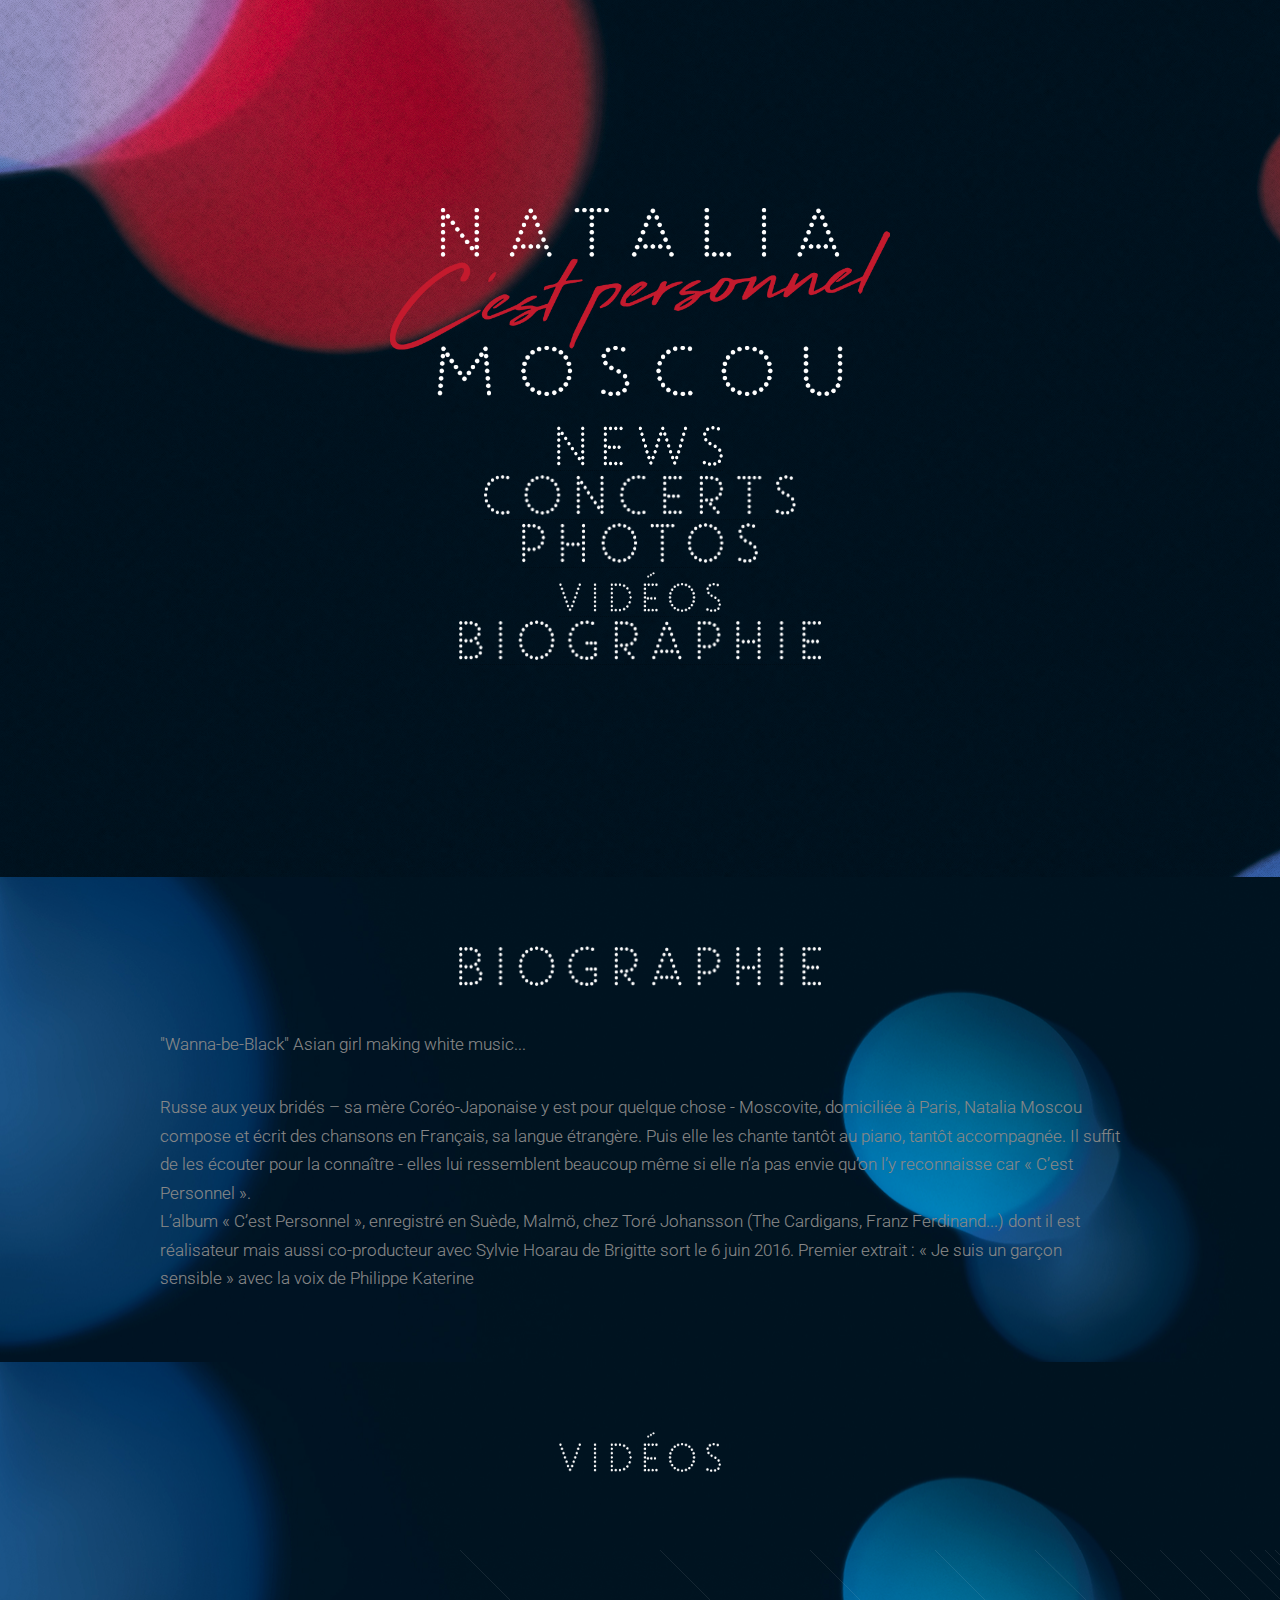
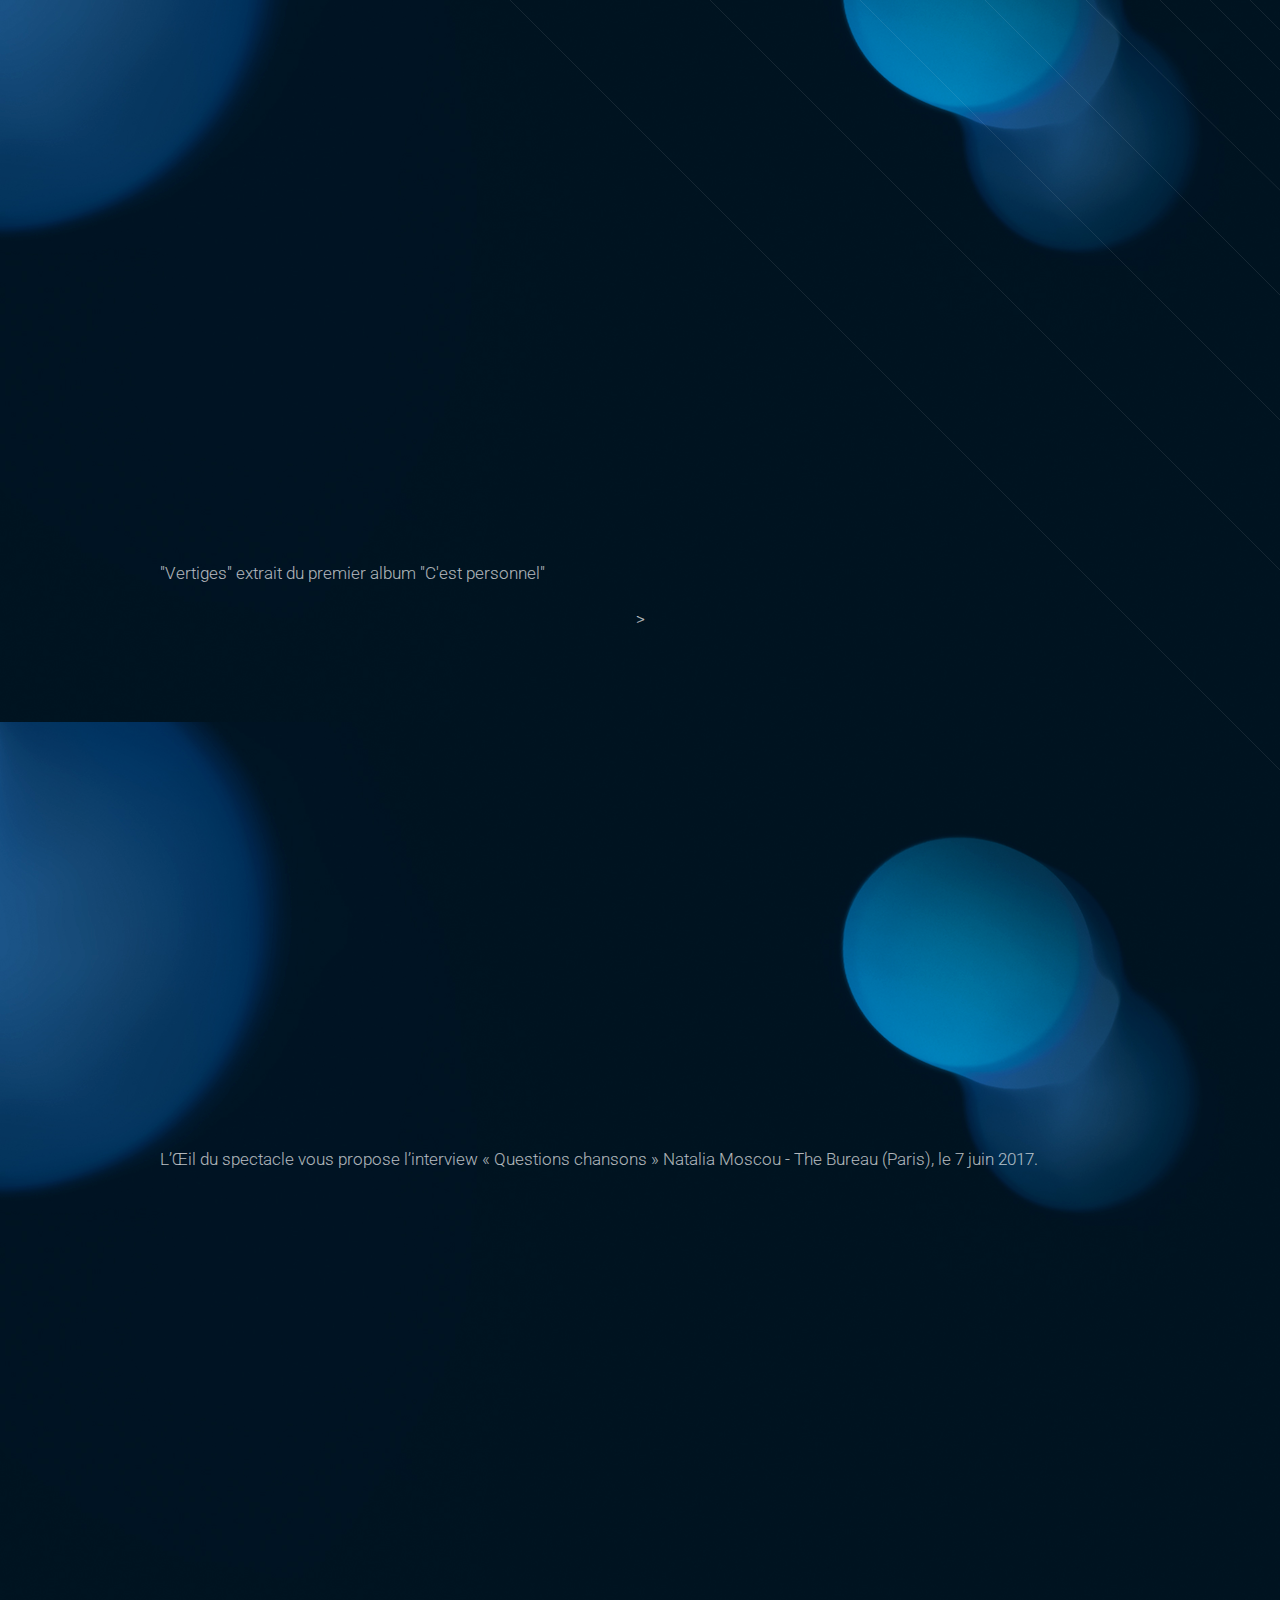
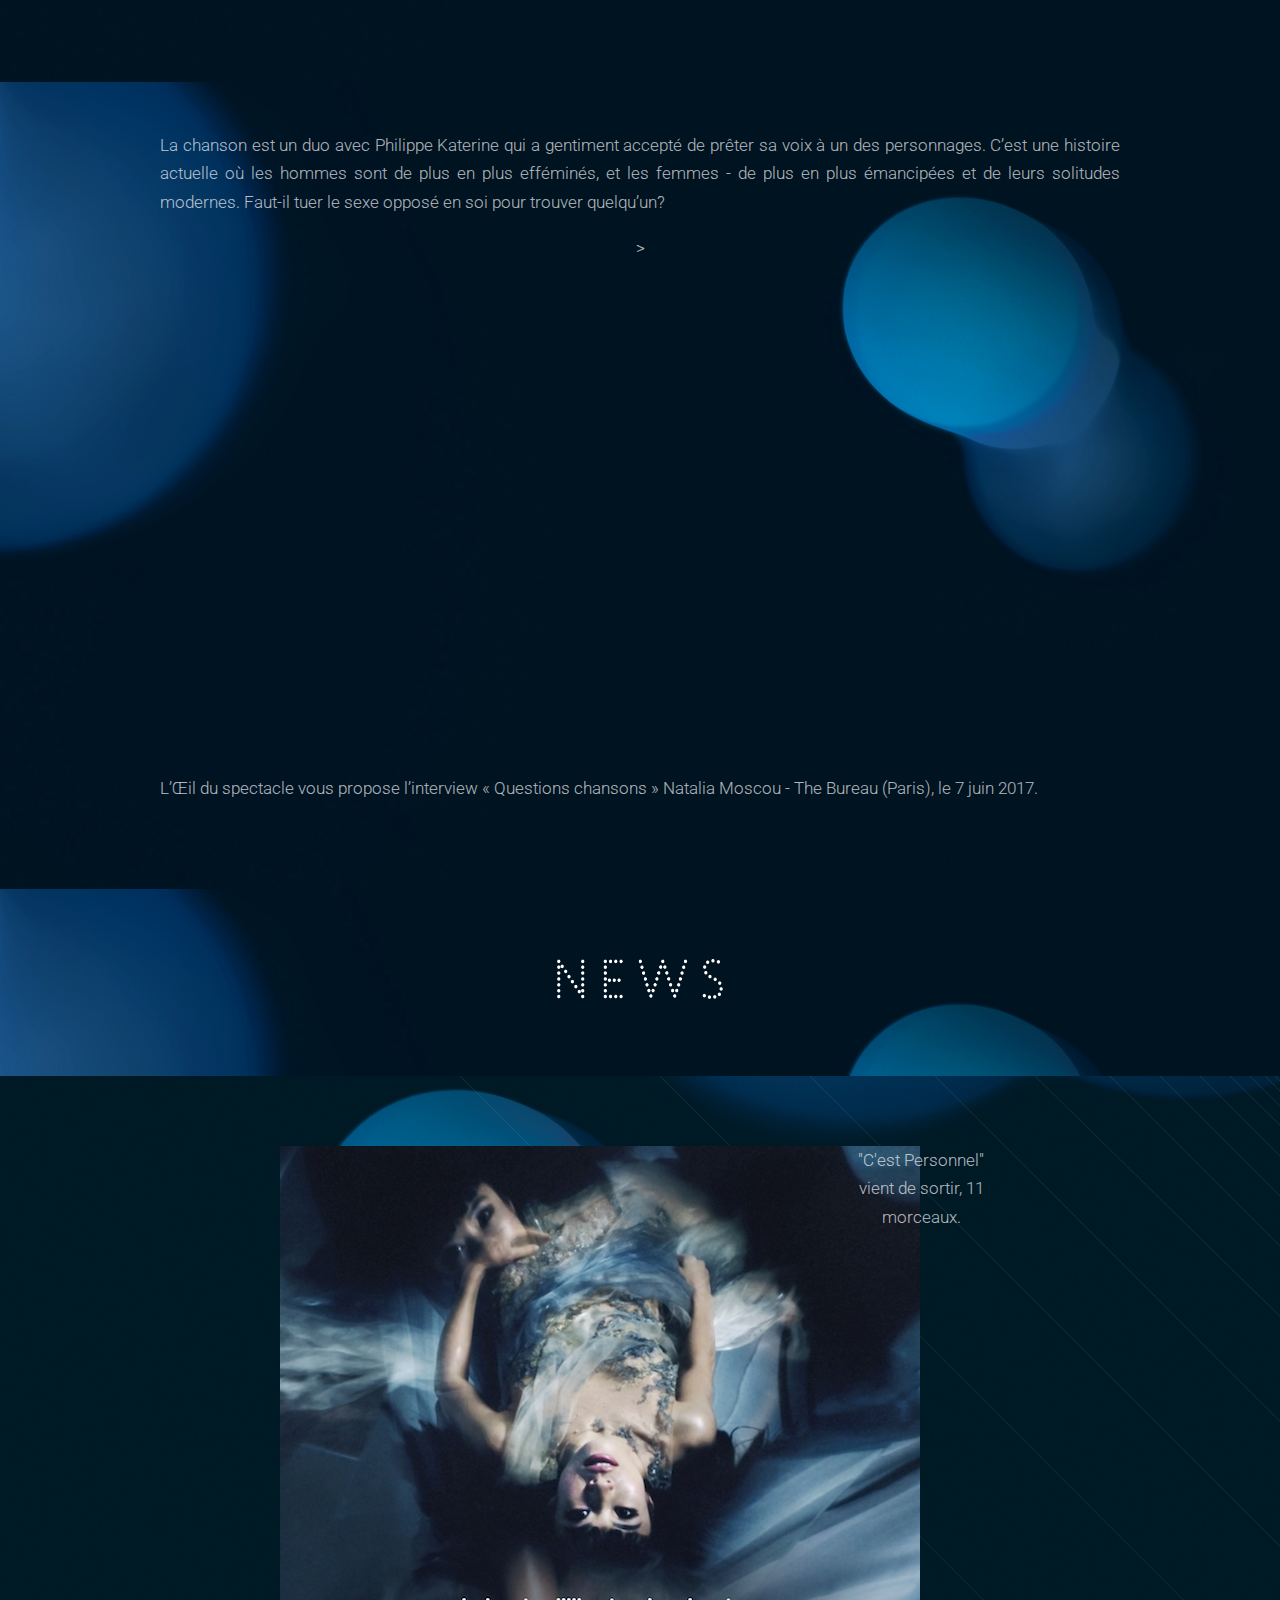
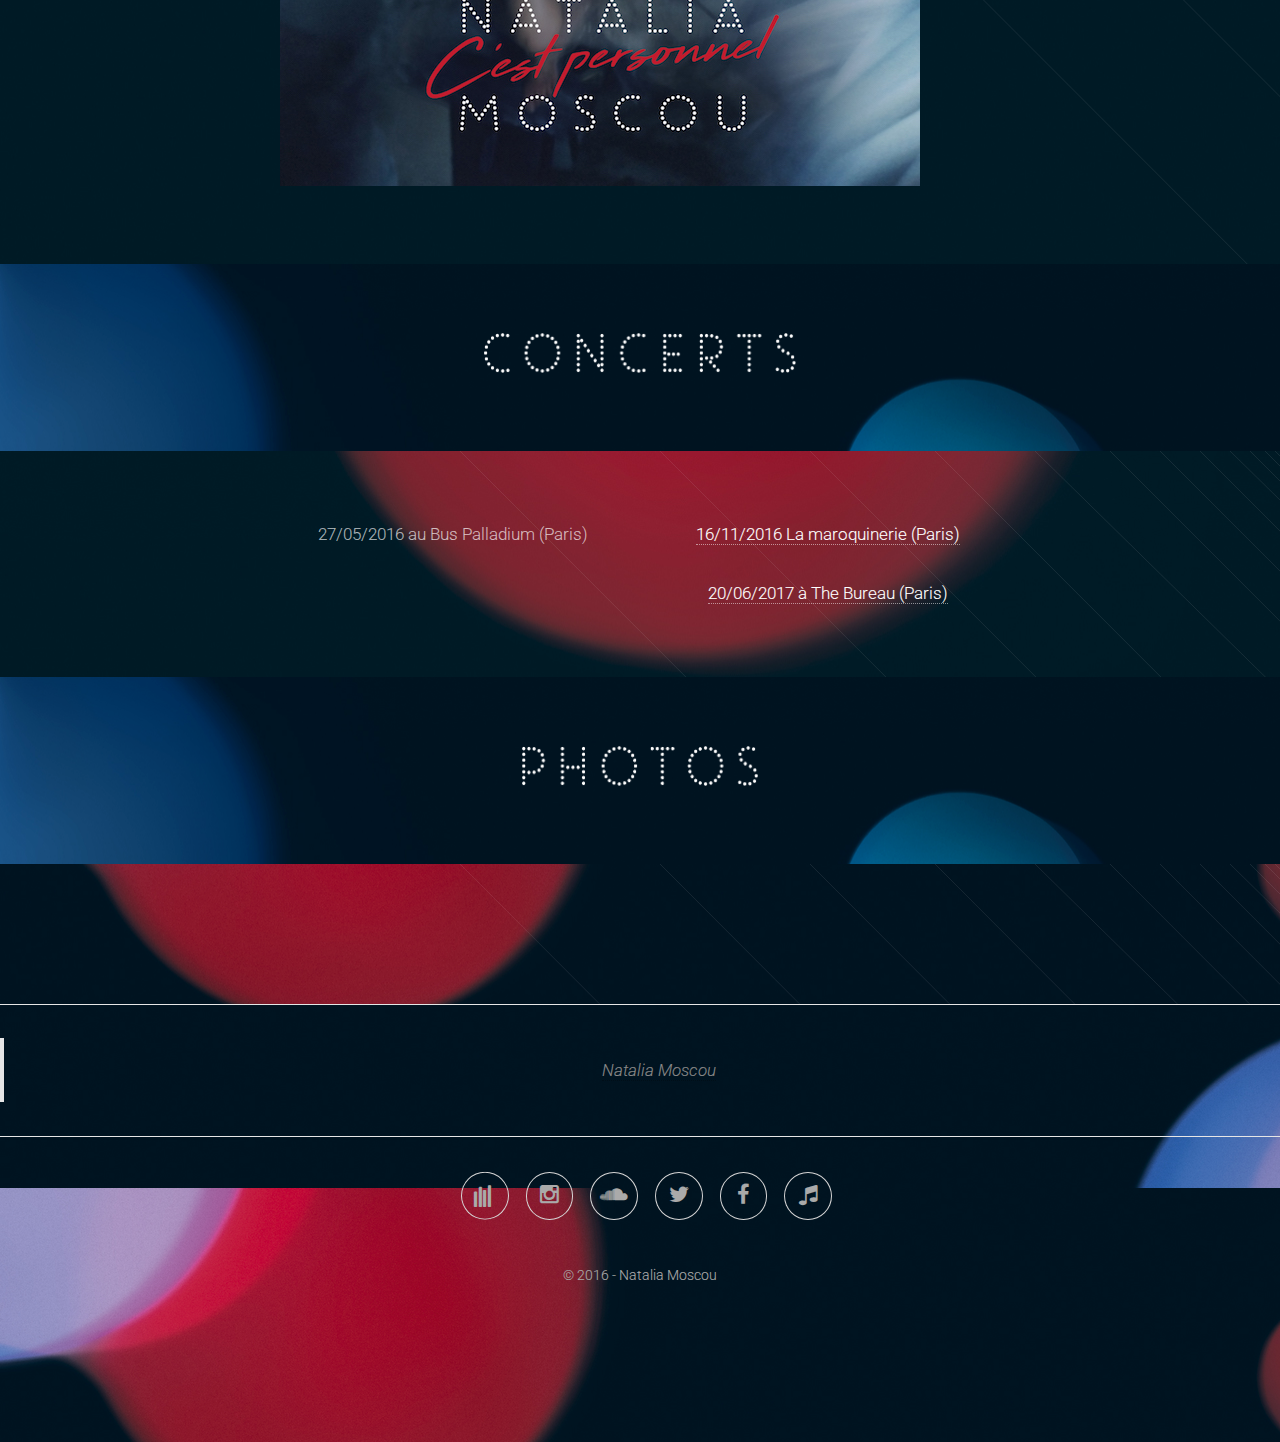
<file: index.html>
<!DOCTYPE HTML>
<html>

<head prefix="og: http://ogp.me/ns# fb: http://ogp.me/ns/fb# profile: http://ogp.me/ns/profile#">
  <title>Natalia Moscou</title>
  <meta name="viewport"
    content="width=device-width, height=device-height, initial-scale=1.0, maximum-scale=1.0, user-scalable=no">
  <meta http-equiv="content-type" content="text/html; charset=utf-8" />
  <meta charset="utf-8" />
  <meta property="fb:app_id" content="1066437356762037" />
  <meta property="og:type" content="profile" />
  <meta property="og:url" content="http://www.nataliamoscou.com" />
  <meta property="og:title" content="Natalia Moscou" />
  <meta property="og:description"
    content="Russe aux yeux bridés – sa mère Coréo-Japonaise y est pour quelque chose - Moscovite, domiciliée à Paris, Natalia Moscou compose et écrit des chansons en Français, sa langue étrangère" />
  <meta name="description"
    content="Russe aux yeux bridés – sa mère Coréo-Japonaise y est pour quelque chose - Moscovite, domiciliée à Paris, Natalia Moscou compose et écrit des chansons en Français, sa langue étrangère" />
  <meta name="keywords" content="NataliaMoscou Natalia Moscou Music" />
  <meta property="og:image" content="http://www.nataliamoscou.com/img/fb-profile.png" />
  <!--[if lte IE 8]><script src="css/ie/html5shiv.js"></script><![endif]-->
  <script src="//platform.instagram.com/en_US/embeds.js"></script>
  <script src="js/jquery.min.js"></script>
  <script src="js/jquery.scrolly.min.js"></script>
  <script src="js/skel.min.js"></script>
  <script src="js/init.js"></script>
  <script type="text/javascript" src="js/jquery.igjs.js"></script>
  <script type="text/javascript" src="js/igjs.js"></script>

  <noscript>
    <link rel="stylesheet" href="css/skel.css" />
    <link rel="stylesheet" href="css/style.css" />
    <link rel="stylesheet" href="css/style-wide.css" />
  </noscript>
  <!--[if lte IE 8]><link rel="stylesheet" href="css/ie/v8.css" /><![endif]-->
  <!--[if lte IE 9]><link rel="stylesheet" href="css/ie/v9.css" /><![endif]-->
  <style type="text/css" media="screen">
    img.polaroid {
      background: #000;
      /*Change this to a background image or remove*/
      border: solid #fff;
      border-width: 6px 6px 20px 6px;
      box-shadow: 1px 1px 5px #333;
      /* Standard blur at 5px. Increase for more depth */
      -webkit-box-shadow: 1px 1px 5px #333;
      -moz-box-shadow: 1px 1px 5px #333;
      height: 200px;
      /*Set to height of your image or desired div*/
      width: 200px;
      /*Set to width of your image or desired div*/
    }
  </style>
</head>

<body>
  <div id="fb-root"></div>
  <script>(function (d, s, id) {
      var js, fjs = d.getElementsByTagName(s)[0];
      if (d.getElementById(id)) return;
      js = d.createElement(s); js.id = id;
      js.src = "//connect.facebook.net/fr_FR/sdk.js#xfbml=1&version=v2.5&appId=1066437356762037";
      fjs.parentNode.insertBefore(js, fjs);
    }(document, 'script', 'facebook-jssdk'));</script>
  <div class="center-block">
    <!-- Header -->
    <section id="header" class="">
      <header>
        <div class="logo center-block"><img class="img-responsive" src="img/logo.png"></div>
      </header>
      <ul class="menu-list">
        <li><a href="#news" class="nodeco scrolly"><img id="news-img" src="img/menu/news.png" alt="News"></a></li>
        <li><a href="#concerts" class="nodeco scrolly"><img id="concerts-img" src="img/menu/concerts.png"
              alt="Concerts"></a></li>
        <li><a href="#photos" class="nodeco scrolly"><img id="photos-img" src="img/menu/photos.png" alt="Photos"></a>
        </li>
        <li><a href="#video" class="nodeco scrolly"><img id="videos-img" src="img/menu/videos.png" alt="Vidéos"></a>
        </li>
        <li><a href="#bio" class="nodeco scrolly"><img id="biographie-img" src="img/menu/biographie.png"
              alt="Biographie"></a></li>
      </ul>
    </section>

    <!-- bio -->
    <section id="bio" class="main bg-fond-1">
      <header>
        <div class="container">
          <img id="news-img" src="img/menu/biographie.png" alt="News">
          <p>"Wanna-be-Black" Asian girl making white music...</p>
          <p class="hero-heading">Russe aux yeux bridés – sa mère Coréo-Japonaise y est pour quelque chose - Moscovite,
            domiciliée à Paris, Natalia Moscou compose et écrit des chansons en Français, sa langue étrangère. Puis elle
            les chante tantôt au piano, tantôt accompagnée. Il suffit de les écouter pour la connaître - elles lui
            ressemblent beaucoup même si elle n’a pas envie qu’on l’y reconnaisse car « C’est Personnel ».
            <br>
            L’album « C’est Personnel », enregistré en Suède, Malmö, chez Toré Johansson (The Cardigans, Franz
            Ferdinand...) dont il est réalisateur mais aussi co-producteur avec Sylvie Hoarau de Brigitte sort le 6 juin
            2016. Premier extrait : « Je suis un garçon sensible » avec la voix de Philippe Katerine
          </p>
        </div>
        <div class="fb-like hero-heading" data-colorscheme="dark"
          data-href="https://www.facebook.com/NataliaMoscouMusic/" data-layout="standard" data-action="like"
          data-show-faces="true" data-share="true"></div>
      </header>
    </section>

    <!-- Videos -->
    <section id="video" class="main bg-fond-2">
      <header>
        <div class="container">
          <img id="news-img" src="img/menu/videos.png" alt="News">
        </div>
      </header>
      <div class="content dark style0">
        <div class="container">
          <div class="embed">
            <iframe src="https://www.youtube.com/embed/povpCfSM6Us?loop=1" frameborder="0"
              allow="autoplay; encrypted-media" allowfullscreen></iframe>
          </div>
          <p class="hero-heading">"Vertiges" extrait du premier album "C'est personnel"</p>
          <div class="embed">>
            <iframe src="https://www.youtube.com/embed/Cm4uLuJV0cg?loop=1" frameborder="0" allowfullscreen></iframe>
          </div>
          <p class="hero-heading">L’Œil du spectacle vous propose l’interview « Questions chansons » Natalia Moscou -
            The Bureau (Paris), le 7 juin 2017.</p>
        </div>
        <div class="container">
          <div class="embed">
            <iframe src="https://www.youtube.com/embed/0vwKT2s18-0?loop=1" frameborder="0" allowfullscreen></iframe>
          </div>
          <p class="hero-heading">La chanson est un duo avec Philippe Katerine qui a gentiment accepté de prêter sa voix
            à un des personnages. C’est une histoire actuelle où les hommes sont de plus en plus efféminés, et les
            femmes - de plus en plus émancipées et de leurs solitudes modernes. Faut-il tuer le sexe opposé en soi pour
            trouver quelqu’un? </p>
          <div class="embed">>
            <iframe src="https://www.youtube.com/embed/Cm4uLuJV0cg?loop=1" frameborder="0" allowfullscreen></iframe>
          </div>
          <p class="hero-heading">L’Œil du spectacle vous propose l’interview « Questions chansons » Natalia Moscou -
            The Bureau (Paris), le 7 juin 2017.</p>
        </div>
      </div>
  </div>
  </section>

  <!-- News -->
  <section id="news" class="main bg-fond-3">
    <header>
      <div class="container">
        <img id="news-img" src="img/menu/news.png" alt="News">
      </div>
    </header>
    <div class="content dark style0">
      <div class="container 75%">
        <div class="row">
          <div class="9u">
            <img src="img/NMOSCOU_cover_album.jpg" alt="Album cover">
          </div>
          <div class="3u">
            "C'est Personnel" vient de sortir, 11 morceaux.
          </div>
        </div>
      </div>
    </div>
  </section>

  <!-- Concerts -->
  <section id="concerts" class="main bg-fond-4">
    <header>
      <div class="container">
        <img id="news-img" src="img/menu/concerts.png" alt="News">
      </div>
    </header>
    <div class="content dark style0">
      <div class="container 75%">
        <div class="row">
          <div class="6u">27/05/2016 au Bus Palladium (Paris)</div>
          <div class="6u"><a href="https://www.facebook.com/events/107806529698711/" target="_blank">16/11/2016 La
              maroquinerie (Paris)</a></div>
        </div>
        <div class="row">
          <div class="6u"></div>
          <div class="6u"><a href="https://www.facebook.com/events/107806529698711/" target="_blank">20/06/2017 à The
              Bureau (Paris)</a></div>
        </div>
      </div>
    </div>
  </section>

  <!-- Photos -->
  <section id="photos" class="main bg-fond-1">
    <header>
      <div class="container">
        <img id="news-img" src="img/menu/photos.png" alt="News">
      </div>
    </header>
    <div class="content dark style0">
      <div class="container 75% photo-feed row">
      </div>
    </div>
    </div>
  </section>

  <!-- Footer -->
  <section id="footer">
    <div class="fb-page" data-href="https://www.facebook.com/NataliaMoscouMusic" data-tabs="timeline"
      data-small-header="true" data-adapt-container-width="true" data-hide-cover="true" data-show-facepile="true">
      <div class="fb-xfbml-parse-ignore">
        <blockquote cite="https://www.facebook.com/NataliaMoscouMusic"><a
            href="https://www.facebook.com/NataliaMoscouMusic">Natalia Moscou</a></blockquote>
      </div>
    </div>
    <hr>
    <ul class="icons">
      <!--
          <li><a href="https://plus.google.com" class="icon fa-google-plus"><span class="label">Google</span></a></li>
        -->
      <li><a target="_blank" href="https://www.deezer.com/fr/artist/4401737"
          class="icon fa fa-align-left fa-fw fa-rotate-270"><span class="label">Deezer</span></a></li>
      <li><a target="_blank" href="https://www.instagram.com/nataliamoscou/" class="icon fa-instagram"><span
            class="label">Instagram</span></a></li>
      <li><a target="_blank" href="https://soundcloud.com/nataliamoscou" class="icon fa-soundcloud"><span
            class="label">Soundcloud</span></a></li>
      <li><a target="_blank" href="https://twitter.com/NataliaMoscou" class="icon fa-twitter"><span
            class="label">Twitter</span></a></li>
      <li><a target="_blank" href="https://www.facebook.com/NataliaMoscouMusic" class="icon fa-facebook"><span
            class="label">Facebook</span></a></li>
      <li><a target="_blank" href="https://music.apple.com/fr/artist/natalia-moscou/548085825"
          class="icon fa-music"><span class="label">iTunes</span></a></li>
    </ul>
    <div class="copyright">
      <ul class="menu">
        <li>&copy; 2016 - Natalia Moscou</li>
      </ul>
    </div>
  </section>
  <!-- Global site tag (gtag.js) - Google Analytics -->
  <script async src="https://www.googletagmanager.com/gtag/js?id=UA-75224052-1"></script>
  <script>
    window.dataLayer = window.dataLayer || [];
    function gtag() { dataLayer.push(arguments); }
    gtag('js', new Date());

    gtag('config', 'UA-75224052-1');
  </script>
  </div>
  <script>
    window.fbAsyncInit = function () {
      FB.init({
        appId: '1066437356762037',
        xfbml: true,
        version: 'v3.2'
      });
      FB.AppEvents.logPageView();
    };

    (function (d, s, id) {
      var js, fjs = d.getElementsByTagName(s)[0];
      if (d.getElementById(id)) { return; }
      js = d.createElement(s); js.id = id;
      js.src = "https://connect.facebook.net/en_US/sdk.js";
      fjs.parentNode.insertBefore(js, fjs);
    }(document, 'script', 'facebook-jssdk'));
  </script>
  <script>
    $(function () {
      $('.photo-feed').igjs({
        user: 'nataliamoscou',
        posts: 12,
        perRow: 3
      });
    })
  </script>
  <!-- Cloudflare Web Analytics -->
  <script defer src='https://static.cloudflareinsights.com/beacon.min.js' data-cf-beacon='{"token": "8da237a14f7943ea8580db90f8198f0e"}'></script>
  <!-- End Cloudflare Web Analytics -->

</body>

</html>
</file>
<file: css/style-wide.css>
/*********************************************************************************/
/* Basic                                                                         */
/*********************************************************************************/

body,input,textarea,select
{
  font-size: 15pt;
  line-height: 1.75em;
}
</file>
<file: css/ie/v8.css>
/*
	Tessellate by Pixelarity
	pixelarity.com @pixelarity
	License: pixelarity.com/license
*/

/*********************************************************************************/
/* Basic                                                                         */
/*********************************************************************************/

	.image,
	.image img,
	.button	
	{
		position: relative;
		-ms-behavior: url('css/ie/PIE.htc');
	}

	/* Section/Article */

		section,
		article
		{
		}
		
			section > .last-child,
			article > .last-child
			{
				margin-bottom: 0;
			}

			section.last-child,
			article.last-child
			{
				margin-bottom: 0;
			}

	/* List */

		ul.icons
		{
		}	
		
			ul.icons li
			{
			}
			
				ul.icons a
				{
					position: relative;
					-ms-behavior: url('css/ie/PIE.htc');
					border: solid 1px #ddd;
				}

	/* Form */

		form
		{
		}
		
			form input.text,
			form select,
			form .select,
			form textarea
			{
				position: relative;
				-ms-behavior: url('css/ie/PIE.htc');
				border: solid 1px #ddd;
				line-height: 1.25em;
			}

			form select
			{
				position: relative;
			}
			
				form select option
				{
					color: #000;
				}
				
			form .select
			{
			}

				form .select select
				{
					width: 100%;
				}

				form .select:before
				{
					display: none;
				}
				
	/* Button */
		
		.button.alt
		{
			border: solid 1px #ddd;
		}

	/* Feature Icon */

		.feature-icon
		{
			padding-bottom: 0;
		}
		
			.feature-icon:before,
			.feature-icon:after
			{
				display: none;
			}

			.feature-icon .icon
			{
				position: relative;
				-ms-behavior: url('css/ie/PIE.htc');
				background: #fff;
			}

				.feature-icon .icon:before
				{
					font-size: 6em;
					color: #3d3d3d;
				}
	
/*********************************************************************************/
/* Header                                                                        */
/*********************************************************************************/

	#header
	{
		background-image:			url('../../images/header.jpg');
		background-size:			cover;
		background-position:		auto;
		background-repeat:			no-repeat;
		-ms-behavior: url('css/ie/backgroundsize.min.htc');
	}

/*********************************************************************************/
/* Main Sections                                                                 */
/*********************************************************************************/

	.main
	{
	}

		.main > .content
		{
		}

		.main > .content.style1
		{
			filter: progid:DXImageTransform.Microsoft.gradient(GradientType=0, startColorstr=#412e4c, endColorstr=#a56365);
		}

		.main > .content.style2
		{
			filter: progid:DXImageTransform.Microsoft.gradient(GradientType=0, startColorstr=#85505f, endColorstr=#384955);
		}

		.main > .content.style3
		{
			filter: progid:DXImageTransform.Microsoft.gradient(GradientType=0, startColorstr=#2f394e, endColorstr=#5f796b);
		}
</file>
<file: css/ie/v9.css>
/*
	Tessellate by Pixelarity
	pixelarity.com @pixelarity
	License: pixelarity.com/license
*/

/*********************************************************************************/
/* Main Sections                                                                 */
/*********************************************************************************/

	.main
	{
	}

		.main > .content
		{
		}

		.main > .content.style1
		{
			background:	url('../images/bgtr.svg') top right no-repeat,
						url('../images/bgbl.svg') bottom left no-repeat,
						url('../images/bgbl.svg') bottom left no-repeat,
						url('../images/overlay.png'),
						url('images/content-style1.svg');
		}

		.main > .content.style2
		{
			background:	url('../images/bgtr.svg') top right no-repeat,
						url('../images/bgbl.svg') bottom left no-repeat,
						url('../images/bgbl.svg') bottom left no-repeat,
						url('../images/overlay.png'),
						url('images/content-style2.svg');
		}

		.main > .content.style3
		{
			background:	url('../images/bgtr.svg') top right no-repeat,
						url('../images/bgbl.svg') bottom left no-repeat,
						url('../images/bgbl.svg') bottom left no-repeat,
						url('../images/overlay.png'),
						url('images/content-style3.svg');
		}
</file>
<file: css/skel.css>
/* Resets (http://meyerweb.com/eric/tools/css/reset/ | v2.0 | 20110126 | License: none (public domain)) */

html,body,div,span,applet,object,iframe,h1,h2,h3,h4,h5,h6,p,blockquote,pre,a,abbr,acronym,address,big,cite,code,del,dfn,em,img,ins,kbd,q,s,samp,small,strike,strong,sub,sup,tt,var,b,u,i,center,dl,dt,dd,ol,ul,li,fieldset,form,label,legend,table,caption,tbody,tfoot,thead,tr,th,td,article,aside,canvas,details,embed,figure,figcaption,footer,header,hgroup,menu,nav,output,ruby,section,summary,time,mark,audio,video{margin:0;padding:0;border:0;font-size:100%;font:inherit;vertical-align:baseline;}article,aside,details,figcaption,figure,footer,header,hgroup,menu,nav,section{display:block;}body{line-height:1;}ol,ul{list-style:none;}blockquote,q{quotes:none;}blockquote:before,blockquote:after,q:before,q:after{content:'';content:none;}table{border-collapse:collapse;border-spacing:0;}body{-webkit-text-size-adjust:none}

/* Box Model */

*, *:before, *:after {
	-moz-box-sizing: border-box;
	-webkit-box-sizing: border-box;
	box-sizing: border-box;
}

/* Container */

.container {
	margin-left: auto;
	margin-right: auto;

	/* width: (containers) */
	width: 1200px;
}

/* Modifiers */

/* 125% */
.container.\31 25\25 {
	width: 100%;

	/* max-width: (containers * 1.25) */
	max-width: 1500px;

	/* min-width: (containers) */
	min-width: 1200px;
}

/* 75% */
.container.\37 5\25 {

	/* width: (containers * 0.75) */
	width: 900px;

}

/* 50% */
.container.\35 0\25 {

	/* width: (containers * 0.50) */
	width: 600px;

}

/* 25% */
.container.\32 5\25 {

	/* width: (containers * 0.25) */
	width: 300px;

}

/* Grid */

.row {
	border-bottom: solid 1px transparent;
}

.row > * {
	float: left;
}

.row:after, .row:before {
	content: '';
	display: block;
	clear: both;
	height: 0;
}

.row.uniform > * > :first-child {
	margin-top: 0;
}

.row.uniform > * > :last-child {
	margin-bottom: 0;
}

/* Gutters */

/* Normal */

.row > * {
	/* padding: (gutters.horizontal) 0 0 (gutters.vertical) */
	padding: 40px 0 0 40px;
}

.row {
	/* margin: -(gutters.horizontal) 0 -1px -(gutters.vertical) */
	margin: -40px 0 -1px -40px;
}

.row.uniform > * {
	/* padding: (gutters.vertical) 0 0 (gutters.vertical) */
	padding: 40px 0 0 40px;
}

.row.uniform {
	/* margin: -(gutters.vertical) 0 -1px -(gutters.vertical) */
	margin: -40px 0 -1px -40px;
}

/* 200% */

.row.\32 00\25 > * {
	/* padding: (gutters.horizontal) 0 0 (gutters.vertical) */
	padding: 80px 0 0 80px;
}

.row.\32 00\25 {
	/* margin: -(gutters.horizontal) 0 -1px -(gutters.vertical) */
	margin: -80px 0 -1px -80px;
}

.row.uniform.\32 00\25 > * {
	/* padding: (gutters.vertical) 0 0 (gutters.vertical) */
	padding: 80px 0 0 80px;
}

.row.uniform.\32 00\25 {
	/* margin: -(gutters.vertical) 0 -1px -(gutters.vertical) */
	margin: -80px 0 -1px -80px;
}

/* 150% */

.row.\31 50\25 > * {
	/* padding: (gutters.horizontal) 0 0 (gutters.vertical) */
	padding: 60px 0 0 60px;
}

.row.\31 50\25 {
	/* margin: -(gutters.horizontal) 0 -1px -(gutters.vertical) */
	margin: -60px 0 -1px -60px;
}

.row.uniform.\31 50\25 > * {
	/* padding: (gutters.vertical) 0 0 (gutters.vertical) */
	padding: 60px 0 0 60px;
}

.row.uniform.\31 50\25 {
	/* margin: -(gutters.vertical) 0 -1px -(gutters.vertical) */
	margin: -60px 0 -1px -60px;
}

/* 50% */

.row.\35 0\25 > * {
	/* padding: (gutters.horizontal) 0 0 (gutters.vertical) */
	padding: 20px 0 0 20px;
}

.row.\35 0\25 {
	/* margin: -(gutters.horizontal) 0 -1px -(gutters.vertical) */
	margin: -20px 0 -1px -20px;
}

.row.uniform.\35 0\25 > * {
	/* padding: (gutters.vertical) 0 0 (gutters.vertical) */
	padding: 20px 0 0 20px;
}

.row.uniform.\35 0\25 {
	/* margin: -(gutters.vertical) 0 -1px -(gutters.vertical) */
	margin: -20px 0 -1px -20px;
}

/* 25% */

.row.\32 5\25 > * {
	/* padding: (gutters.horizontal) 0 0 (gutters.vertical) */
	padding: 10px 0 0 10px;
}

.row.\32 5\25 {
	/* margin: -(gutters.horizontal) 0 -1px -(gutters.vertical) */
	margin: -10px 0 -1px -10px;
}

.row.uniform.\32 5\25 > * {
	/* padding: (gutters.vertical) 0 0 (gutters.vertical) */
	padding: 10px 0 0 10px;
}

.row.uniform.\32 5\25 {
	/* margin: -(gutters.vertical) 0 -1px -(gutters.vertical) */
	margin: -10px 0 -1px -10px;
}

/* 0% */

.row.\30 \25 > * {
	padding: 0;
}

.row.\30 \25 {
	margin: 0 0 -1px 0;
}

/* Cells */

.\31 2u, .\31 2u\24 { width: 100%; clear: none; margin-left: 0; }
.\31 1u, .\31 1u\24 { width: 91.6666666667%; clear: none; margin-left: 0; }
.\31 0u, .\31 0u\24 { width: 83.3333333333%; clear: none; margin-left: 0; }
.\39 u, .\39 u\24 { width: 75%; clear: none; margin-left: 0; }
.\38 u, .\38 u\24 { width: 66.6666666667%; clear: none; margin-left: 0; }
.\37 u, .\37 u\24 { width: 58.3333333333%; clear: none; margin-left: 0; }
.\36 u, .\36 u\24 { width: 50%; clear: none; margin-left: 0; }
.\35 u, .\35 u\24 { width: 41.6666666667%; clear: none; margin-left: 0; }
.\34 u, .\34 u\24 { width: 33.3333333333%; clear: none; margin-left: 0; }
.\33 u, .\33 u\24 { width: 25%; clear: none; margin-left: 0; }
.\32 u, .\32 u\24 { width: 16.6666666667%; clear: none; margin-left: 0; }
.\31 u, .\31 u\24 { width: 8.3333333333%; clear: none; margin-left: 0; }

.\31 2u\24 + *,
.\31 1u\24 + *,
.\31 0u\24 + *,
.\39 u\24 + *,
.\38 u\24 + *,
.\37 u\24 + *,
.\36 u\24 + *,
.\35 u\24 + *,
.\34 u\24 + *,
.\33 u\24 + *,
.\32 u\24 + *,
.\31 u\24 + * {
	clear: left;
}

.\-11u { margin-left: 91.6666666667% }
.\-10u { margin-left: 83.3333333333% }
.\-9u { margin-left: 75% }
.\-8u { margin-left: 66.6666666667% }
.\-7u { margin-left: 58.3333333333% }
.\-6u { margin-left: 50% }
.\-5u { margin-left: 41.6666666667% }
.\-4u { margin-left: 33.3333333333% }
.\-3u { margin-left: 25% }
.\-2u { margin-left: 16.6666666667% }
.\-1u { margin-left: 8.3333333333% }
</file>
<file: css/style.css>
@charset 'UTF-8';
@import url("font-awesome.min.css");
@import url("http://fonts.googleapis.com/css?family=Roboto:100,100italic,300,300italic,400,400italic");

/*********************************************************************************/
/* Basic                                                                         */
/*********************************************************************************/

body
{
	background: #000;
	background-image: url('../img/bg/fond1.png');
	-webkit-font-smoothing: antialiased;
}

a.nodeco {
	text-decoration:none;
	margin-bottom: 10px;
}

.bg-fond-1 {
	background-image: url('../img/bg/fond1.png');
}
.bg-fond-2 {
	background-image: url('../img/bg/fond2.png');
}
.bg-fond-3 {
	background-image: url('../img/bg/fond3.png');
}
.bg-fond-4 {
	background-image: url('../img/bg/fond4.png');
}

#news-img,
#concerts-img,
#photos-img,
#videos-img,
#biographie-img {
	height: 40px;
}


.menu-list ul > li > img{
	height: 50px;
}

body.is-loading *
{
	-moz-transition: none !important;
	-webkit-transition: none !important;
	-o-transition: none !important;
	-ms-transition: none !important;
	transition: none !important;
	-moz-animation: none !important;
	-webkit-animation: none !important;
	-o-animation: none !important;
	-ms-animation: none !important;
	animation: none !important;
}

body,input,textarea,select
{
	font-family: 'Roboto', sans-serif;
	font-weight: 300;
	font-size: 17pt;
	line-height: 1.75em;
	color: #888;
	-webkit-text-stroke: 0.1px;
}

h1,h2,h3,h4,h5,h6
{
	color: #212121;
	margin: 0 0 1em 0;
	font-weight: 400;
	line-height: 1.5em;
}

h1 a, h2 a, h3 a, h4 a, h5 a, h6 a
{
	color: inherit;
	text-decoration: none;
}

.dark h1,
.dark h2,
.dark h3,
.dark h4,
.dark h5,
.dark h6
{
	color: #fff;
}

strong, b
{
	font-weight: 400;
	color: inherit;
}

.dark strong, .dark b
{
	color: #fff;
	color: rgba(255,255,255,0.85);
}

em, i
{
	font-style: italic;
}

a
{
	color: inherit;
	text-decoration: none;
	border-bottom: dotted 1px rgba(0,0,0,0.25);
	-moz-transition: border-bottom-color 0.25s ease-in-out;
	-webkit-transition: border-bottom-color 0.25s ease-in-out;
	-o-transition: border-bottom-color 0.25s ease-in-out;
	-ms-transition: border-bottom-color 0.25s ease-in-out;
	transition: border-bottom-color 0.25s ease-in-out;
}

a:hover
{
	border-bottom-color: rgba(0,0,0,0);
}

.dark a
{
	color: #fff;
	border-bottom-color: rgba(255,255,255,0.5);
}

.dark a:hover
{
	border-bottom-color: rgba(255,255,255,0);
}

sub
{
	position: relative;
	top: 0.5em;
	font-size: 0.8em;
}

sup
{
	position: relative;
	top: -0.5em;
	font-size: 0.8em;
}

hr
{
	border: 0;
	border-top: solid 1px #e6e6e6;
	margin: 2em 0 2em 0;
}

.dark hr
{
	border-top-color: rgba(255,255,255,0.5);
}

blockquote
{
	border-left: solid 0.25em #e6e6e6;
	padding: 1em 0 1em 2em;
	font-style: italic;
}

.dark blockquote
{
	border-left-color: rgba(255,255,255,0.5);
}

p, ul, ol, dl, table
{
	margin-bottom: 1em;
}

p
{
	text-align: justify;
}

header
{
	margin-bottom: 1em;
}

header h1,
header h2,
header h3,
header h4,
header h5,
header h6
{
	margin: 0;
}

header p
{
	display: block;
	margin: 0;
	padding: 0.25em 0 0.5em 0;
}

footer
{
	padding-top: 1.5em;
}

br.clear
{
	clear: both;
}

.featured
{
	text-align: center;
}

.featured p
{
	text-align: center;
}

/* Sections/Article */

section,
article
{
	margin-bottom: 3em;
}

section > :last-child,
article > :last-child
{
	margin-bottom: 0;
}

section:last-child,
article:last-child
{
	margin-bottom: 0;
}

.row > section,
.row > article
{
	margin-bottom: 0;
}

/* Image */

.image
{
	position: relative;
	display: inline-block;
	border: 0;
}

.image:after
{
	content: '';
	position: absolute;
	left: 0;
	top: 0;
	width: 100%;
	height: 100%;
	/*background: url('images/overlay.png');*/
}

.image img
{
	display: block;
	width: 100%;
	border-radius: 0.5em;
}

.image.featured
{
	display: block;
	width: 100%;
	margin: 0 0 2em 0;
}

.image.fit
{
	display: block;
	width: 100%;
}

.image.left
{
	float: left;
	margin: 0 2em 2em 0;
}

.image.centered
{
	display: block;
	margin: 0 0 2em 0;
}

.image.centered img
{
	margin: 0 auto;
	width: auto;
}

/* List */

ul.default
{
	list-style: disc;
	padding-left: 1em;
}

ul.default li
{
	padding-left: 0.5em;
}

ul.icons
{
	cursor: default;
}

ul.icons li
{
	display: inline-block;
	padding-left: 0.75em;
}

ul.icons a
{
	display: inline-block;
	width: 2.75em;
	height: 2.75em;
	line-height: 2.8em;
	text-align: center;
	border: 0;
	box-shadow: inset 0 0 0 1px #e6e6e6;
	border-radius: 100%;
	color: #aaa;
	-moz-transition: background-color 0.25s ease-in-out;
	-webkit-transition: background-color 0.25s ease-in-out;
	-o-transition: background-color 0.25s ease-in-out;
	-ms-transition: background-color 0.25s ease-in-out;
	transition: background-color 0.25s ease-in-out;
}

ul.icons a:hover
{
	background: rgba(0,0,0,0.025);
}

ul.menu
{
	cursor: default;
}

ul.menu li
{
	display: inline-block;
	line-height: 1em;
	border-left: solid 1px #e6e6e6;
	padding: 0 0 0 0.5em;
	margin: 0 0 0 0.5em;
}

ul.menu li:first-child
{
	border-left: 0;
	padding-left: 0;
	margin-left: 0;
}

ul.actions
{
	cursor: default;
}

ul.actions li
{
	display: inline-block;
	margin: 0 0 0 0.5em;
}

ul.actions li:first-child
{
	margin-left: 0;
}

ol.default
{
	list-style: decimal;
	padding-left: 1.25em;
}

ol.default li
{
	padding-left: 0.25em;
}

/* Form */

form
{
}

form .actions
{
	margin-bottom: 0;
}

form label
{
	display: block;
}

form input[type="text"],
form input[type="email"],
form input[type="password"],
form select,
form .select,
form textarea
{
	display: block;
	box-shadow: inset 0 0 0 1px #e6e6e6;
	background: #f8f8f8;
	width: 100%;
	padding: 0.85em 1em 0.85em 1em;
	border-radius: 0.25em;
	border: 0;
	-moz-transition: all 0.25s ease-in-out;
	-webkit-transition: all 0.25s ease-in-out;
	-o-transition: all 0.25s ease-in-out;
	-ms-transition: all 0.25s ease-in-out;
	transition: all 0.25s ease-in-out;
	-moz-appearance: none;
	-webkit-appearance: none;
	-o-appearance: none;
	-ms-appearance: none;
	appearance: none;
}

form input[type="text"]:focus,
form input[type="email"]:focus,
form input[type="password"]:focus,
form select:focus,
form .select.focus,
form textarea:focus
{
	outline: 0;
	box-shadow: inset 0 0 0 1px #afd9e0;
	background: #fcfcfc;
}

form input[type="text"],
form input[type="email"],
form input[type="password"],
form select
{
	line-height: 1.25em;
}

form textarea
{
	min-height: 13em;
}

form select
{
	position: relative;
}

form select option:not(:checked)
{
	color: #000;
}

form .select
{
	position: relative;
	padding: 0;
	overflow-x: hidden;
	outline: 0;
}

form .select select
{
	width: calc(100% + 2em);
	background: none !important;
	box-shadow: none !important;
	border: 0 !important;
	cursor: pointer;
}

form .select select::-moz-focus-inner
{
	border: 0;
	outline: 0;
}

form .select:before
{
	content: '';
	position: absolute;
	top: 15%;
	right: 1em;
	width: 1.25em;
	height: 75%;
	background: url('images/arrow.svg') center center no-repeat;
	background-size: contain;
	z-index: 0;
}

form .select select::-ms-expand
{
	display: none;
}

.dark form .select:before
{
	background: url('images/dark-arrow.svg') center center no-repeat;
	background-size: contain;
}

form ::-moz-focus-inner
{
	border: 0;
}

form .formerize-placeholder { color: #555 !important; }
form ::-webkit-input-placeholder { color: #aaa !important; }
form :-moz-placeholder { color: #555 !important; }
form ::-moz-placeholder { color: #555 !important; }
form :-ms-input-placeholder { color: #555 !important; }

.dark form
{
}

.dark form input[type="text"],
.dark form input[type="email"],
.dark form input[type="password"],
.dark form select,
.dark form .select,
.dark form textarea
{
	background: none;
	box-shadow: inset 0 0 0 1px rgba(255,255,255,0.5);
	color: #fff;
}

.dark form input[type="text"]:focus,
.dark form input[type="email"]:focus,
.dark form input[type="password"]:focus,
.dark form select:focus,
.dark form .select.focus,
.dark form textarea:focus
{
	background: rgba(255,255,255,0.1);
	box-shadow: inset 0 0 0 1px #fff;
}

.dark form .formerize-placeholder { color: #aaa !important; color: rgba(255,255,255,0.85) !important; }
.dark form ::-webkit-input-placeholder { color: rgba(255,255,255,0.85) !important; }
.dark form :-moz-placeholder { color: rgba(255,255,255,0.85) !important; }
.dark form ::-moz-placeholder { color: rgba(255,255,255,0.85) !important; }
.dark form :-ms-input-placeholder { color: rgba(255,255,255,0.85) !important; }

/* Table */

table
{
	width: 100%;
}

table.default
{
	width: 100%;
	border-collapse: collapse;
}

table.default tbody
{
}

table.default tbody tr
{
	border: solid 1px #e6e6e6;
}

table.default tbody tr:nth-child(2n+2)
{
	background: #f8f8f8;
}

table.default td
{
	padding: 0.5em 1em 0.5em 1em;
}

table.default th
{
	text-align: left;
	padding: 0.5em 1em 1em 1em;
}

table.default thead
{
}

table.default tfoot
{
}

table.default tfoot td
{
	padding-top: 1em;
}

table.default tbody
{
}

.dark table.default
{
}

.dark table.default tbody
{
}

.dark table.default tbody tr
{
	border-color: rgba(255,255,255,0.5);
}

.dark table.default tbody tr:nth-child(2n+2)
{
	background: rgba(255,255,255,0.1);
}

/* Button */

input[type="button"],
input[type="submit"],
input[type="reset"],
.button
{
	-webkit-appearance: none;
	position: relative;
	display: inline-block;
	background: #3d3d3d;
	padding: 0.85em 3em 0.85em 3em;
	border-radius: 0.25em;
	cursor: pointer;
	border: 0;
	color: #fff;
	text-align: center;
	text-decoration: none;
	-moz-transition: all 0.25s ease-in-out;
	-webkit-transition: all 0.25s ease-in-out;
	-o-transition: all 0.25s ease-in-out;
	-ms-transition: all 0.25s ease-in-out;
	transition: all 0.25s ease-in-out;
}

input[type="button"]:hover,
input[type="submit"]:hover,
input[type="reset"]:hover,
.button:hover
{
	background: #4f4f4f;
}

input[type="button"].alt,
input[type="submit"].alt,
input[type="reset"].alt,
.button.alt
{
	color: inherit;
	box-shadow: inset 0 0 0 1px #e6e6e6;
	background: none;
}

input[type="button"].alt:hover,
input[type="submit"].alt:hover,
input[type="reset"].alt:hover,
.button.alt:hover
{
	background: rgba(0,0,0,0.025);
}

.dark input[type="button"],
.dark input[type="submit"],
.dark input[type="reset"],
.dark .button
{
	background: rgba(0,0,0,0.46);
	box-shadow: inset 0 0 0 2px #fff;
	color: #fff;
}

.dark input[type="button"]:hover,
.dark input[type="submit"]:hover,
.dark input[type="reset"]:hover,
.dark .button:hover
{
	background: rgba(255,255,255,0.25);
}

.dark input[type="button"].alt,
.dark input[type="submit"].alt,
.dark input[type="reset"].alt,
.dark .button.alt
{
	background: none;
	box-shadow: inset 0 0 0 1px rgba(255,255,255,0.5);
}

.dark input[type="button"].alt:hover,
.dark input[type="submit"].alt:hover,
.dark input[type="reset"].alt:hover,
.dark .button.alt:hover
{
	background: rgba(255,255,255,0.15);
	box-shadow: inset 0 0 0 1px #fff;
}

/* Feature Icon */

.feature-icon
{
	display: inline-block;
	position: relative;
	padding-bottom: 2em;
	margin-bottom: 0em;
	cursor: default;
}

.feature-icon .icon
{
	display: inline-block;
	width: 2em;
	height: 2em;
	font-size: 4.5em;
	border-radius: 100%;
	box-shadow: inset 0 0 0 1px #666;
	color: #666;
	line-height: 2.1em;
}

.feature-icon:before
{
	content: '';
	background: #666;
	position: absolute;
	bottom: 0;
	left: 50%;
	margin-left: -0.325em;
	width: 0.65em;
	height: 0.65em;
	display: block;
	border-radius: 100%;
}

.feature-icon:after
{
	content: '';
	position: absolute;
	left: 50%;
	bottom: 0.65em;
	width: 1px;
	height: 1.4em;
	background: #666;
	margin-left: -0.5px;
}

.dark .feature-icon
{
}

.dark .feature-icon .icon
{
	background: rgba(255,255,255,0.15);
	box-shadow: inset 0 0 0 1px rgba(255,255,255,0.5);
	color: #fff;
}

.dark .feature-icon:before
{
	background: rgba(255,255,255,0.5);
}

.dark .feature-icon:after
{
	background: rgba(255,255,255,0.5);
}

/* Dark */

.dark
{
	color: #aaa;
	color: rgba(255,255,255,0.65);
}

/*********************************************************************************/
/* Icons                                                                         */
/*********************************************************************************/

.icon {
	text-decoration: none;
}

.icon:before {
	display: inline-block;
	font-family: FontAwesome;
	font-size: 1.25em;
	text-decoration: none;
	font-style: normal;
	font-weight: normal;
	line-height: 1;
	-webkit-font-smoothing:antialiased;
	-moz-osx-font-smoothing:grayscale;
}

.icon > .label {
	display: none;
}

/*********************************************************************************/
/* Header                                                                        */
/*********************************************************************************/

#header
{
	position: relative;
	margin: 0;
	background-image:			url('images/overlay.png'),			url('images/overlay.png');
	background-size:			auto,								cover;
	background-position:		top left,							center center;
	background-repeat:			repeat,								no-repeat;
	padding: 14em 0 14em 0;
	text-align: center;
	color: #eee;

}

#header header
{
}

#header header h1
{
	font-size: 1.25em;
	line-height: 1.25em;
	margin-bottom: 0;
	font-weight:bold;
}

#header header p
{
	margin-top: 1.25em;
	font-weight: 100;
	padding: 0;
	font-size: 1.25em;
	line-height: 1.5em;
	text-align: center;
	font-weight:bold;
}

#header footer
{
	padding-top: 1.5em;
	font-weight:bold;
}

.logo {
	max-width: 500px;
	margin-bottom: 30px;
}

/*good to have classes*/
.center-block {
	margin-left: auto;
	margin-right: auto;
}
.img-responsive {
	display: block;
	max-width: 100%; /* Part 1: Set a maximum relative to the parent */
	height: auto; /* Part 2: Scale the height according to the width, otherwise you get stretching */
}
.scrolly {
	cursor: pointer; /*because the pointer is not there sometimes in chrome*/
}
/*********************************************************************************/
/* Main Sections                                                                 */
/*********************************************************************************/

.main
{
	position: relative;
	margin: 0;
}

.main > header
{
	background: #000;
	background-image: url('../img/bg/fond2.png');
	/*background: #fff;*/
	text-align: center;
	padding: 5em 0 5em 0;
	margin: 0;
}

.main > header h2
{
	color: #f7f7f7;
	/*color: #212121;*/
	font-size: 2.25em;
	font-weight: 400;
	margin-bottom: 0;
}

.main > header p
{
	margin: 2em 0 0 0;
	padding: 0;
	text-align: left;
	/*text-align: center;*/
}

.main > .content
{
	padding: 3em 0 3em 0;
}

.main > .content > .container
{
}

.main > .content h3
{
	font-size: 1.5em;
}

.main > .content.dark
{
	background: #000;
	/*background: #433;*/
}

/*more gradients*/
/*linear-gradient(45deg, #006c27, #003639, #001540);*/
/*linear-gradient(45deg, #fbfacf, #89ffe7, #97cfff);*/

.main > .content.style0
{
	background:	url('images/bgtr.svg') top right no-repeat;
	/*background:	url('images/bgtr.svg') top right no-repeat,*/
	/*url('images/bgbl.svg') bottom left no-repeat,*/
	/*url('images/bgbl.svg') bottom left no-repeat,*/
	/*url('images/overlay.png'),*/
/* 	linear-gradient(45deg, #b39c68, #a56365, #412e4c); */
}
.main > .content.style0 section p {
	font-weight: 300; font-style: italic;
	color: white;
	line-height: 1.5em
}

.main > .content.style1
{
	background:	url('images/bgtr.svg') top right no-repeat,
	url('images/bgbl.svg') bottom left no-repeat,
	url('images/bgbl.svg') bottom left no-repeat,
	url('images/overlay.png'),
	linear-gradient(45deg, #b39c68, #a56365, #412e4c);
}
.main > .content.style1 section p {
	font-weight: 300; font-style: italic;
	color: white;
	line-height: 1.5em
}

.main > .content.style2
{
	background:	url('images/bgtr.svg') top right no-repeat,
	url('images/bgbl.svg') bottom left no-repeat,
	url('images/overlay.png'),
	linear-gradient(45deg, #384955, #655361, #85505f);
}
.main > .content.style2 section ul li {
	color: white;
	line-height: 50px;
}

.main > .content.style3
{
	background:	url('images/bgtr.svg') top right no-repeat,
	url('images/bgbl.svg') bottom left no-repeat,
	url('images/overlay.png'),
	linear-gradient(45deg, #5f796b, #3a4e59, #2f394e);
}

.main > .content.style4
{
	padding-top: 0;
	background: #fff;
}

/*********************************************************************************/
/* Footer                                                                        */
/*********************************************************************************/

#footer
{
	position: relative;
	margin: 0;
	text-align: center;
	padding: 2em 0 8em 0;
	box-shadow: inset 0 1px 0 0 #e6e6e6;
}

#footer .copyright
{
	margin-top: 3em;
	font-size: 0.8em;
	color: #aaa;
}

#footer .copyright a
{
	color: inherit;
}

#footer ul.icons
{
}

#footer ul.icons li
{
}

#footer ul.icons a
{
	box-shadow: inset 0 0 0 1px #d6d6d6;
}
ul.partners {
	text-align: center;
	display: block;
	padding: 20px
}

ul.partners li {
	min-width: 150px;
	display: inline-block;
	margin-bottom: 30px;
}

ul.partners li img {
	display: block;
	margin-left: auto;
	margin-right: auto;
	-webkit-filter: grayscale(100%);
	filter: grayscale(100%);
	filter: gray;
	filter: url("data:image/svg+xml;utf8,<svg version='1.1' xmlns='http://www.w3.org/2000/svg' height='0'><filter id='greyscale'><feColorMatrix type='matrix' values='0.3333 0.3333 0.3333 0 0 0.3333 0.3333 0.3333 0 0 0.3333 0.3333 0.3333 0 0 0 0 0 1 0' /></filter></svg>#greyscale");
}
ul.partners li img:hover {
	-webkit-filter:none;
	filter:none;
}

img.aircall		{width: 120px;}
img.mention	 	{width: 60px;}
img.front	 	{width: 60px;}
img.mailjet	 	{width: 130px;}
img.textmaster	{width: 180px;}


.embed {
	position: relative;
	padding: 0;
	padding-bottom: 56.25%; /* 16:9 ratio*/
	height: 0;
	overflow: hidden;
}

/*
then we make the actual embedded content
behave in terms of its dimensions
and its position within the container
*/
.embed iframe,
.embed object,
.embed embed {
	position: absolute;
	top: 0;
	left: 0;
	width: 100%;
	height: 100%;
}

#u_0_3 {
	color: #fff;
}

.dark input[type="button"],
.dark input[type="submit"],
.dark input[type="reset"],
.dark .button {
	margin-bottom: 15px;
}

/*iPhone 6 Portrait*/
@media only screen and (min-device-width: 375px) and (max-device-width: 667px) and (orientation : portrait) {
	button {
		outline:0 !important;
	}
}

/*iPhone 6 landscape*/
@media only screen and (min-device-width: 375px) and (max-device-width: 667px) and (orientation : landscape) {
	button {
		outline:0 !important;
	}
}

/*iPhone 6+ Portrait*/
@media only screen and (min-device-width: 414px) and (max-device-width: 736px) and (orientation : portrait) {
	button {
		outline:0 !important;
	}
}

/*iPhone 6+ landscape*/
@media only screen and (min-device-width: 414px) and (max-device-width: 736px) and (orientation : landscape) {
	button {
		outline:0 !important;
	}
}

/*iPhone 6 and iPhone 6+ portrait and landscape*/
@media only screen and (max-device-width: 640px), only screen and (max-device-width: 667px), only screen and (max-width: 480px){
	button {
		outline:0 !important;
	}
}

/*iPhone 6 and iPhone 6+ portrait*/
@media only screen and (max-device-width: 640px), only screen and (max-device-width: 667px), only screen and (max-width: 480px) and (orientation : portrait){
	button {
		outline:0 !important;
	}
}

/*iPhone 6 and iPhone 6+ landscape*/
@media only screen and (max-device-width: 640px), only screen and (max-device-width: 667px), only screen and (max-width: 480px) and (orientation : landscape){
	button {
		outline:0 !important;
	}
}
.container {
	margin: 0 auto;
}
* {
	text-align:center
}


/* AJOUT PARALLAX */
</file>
